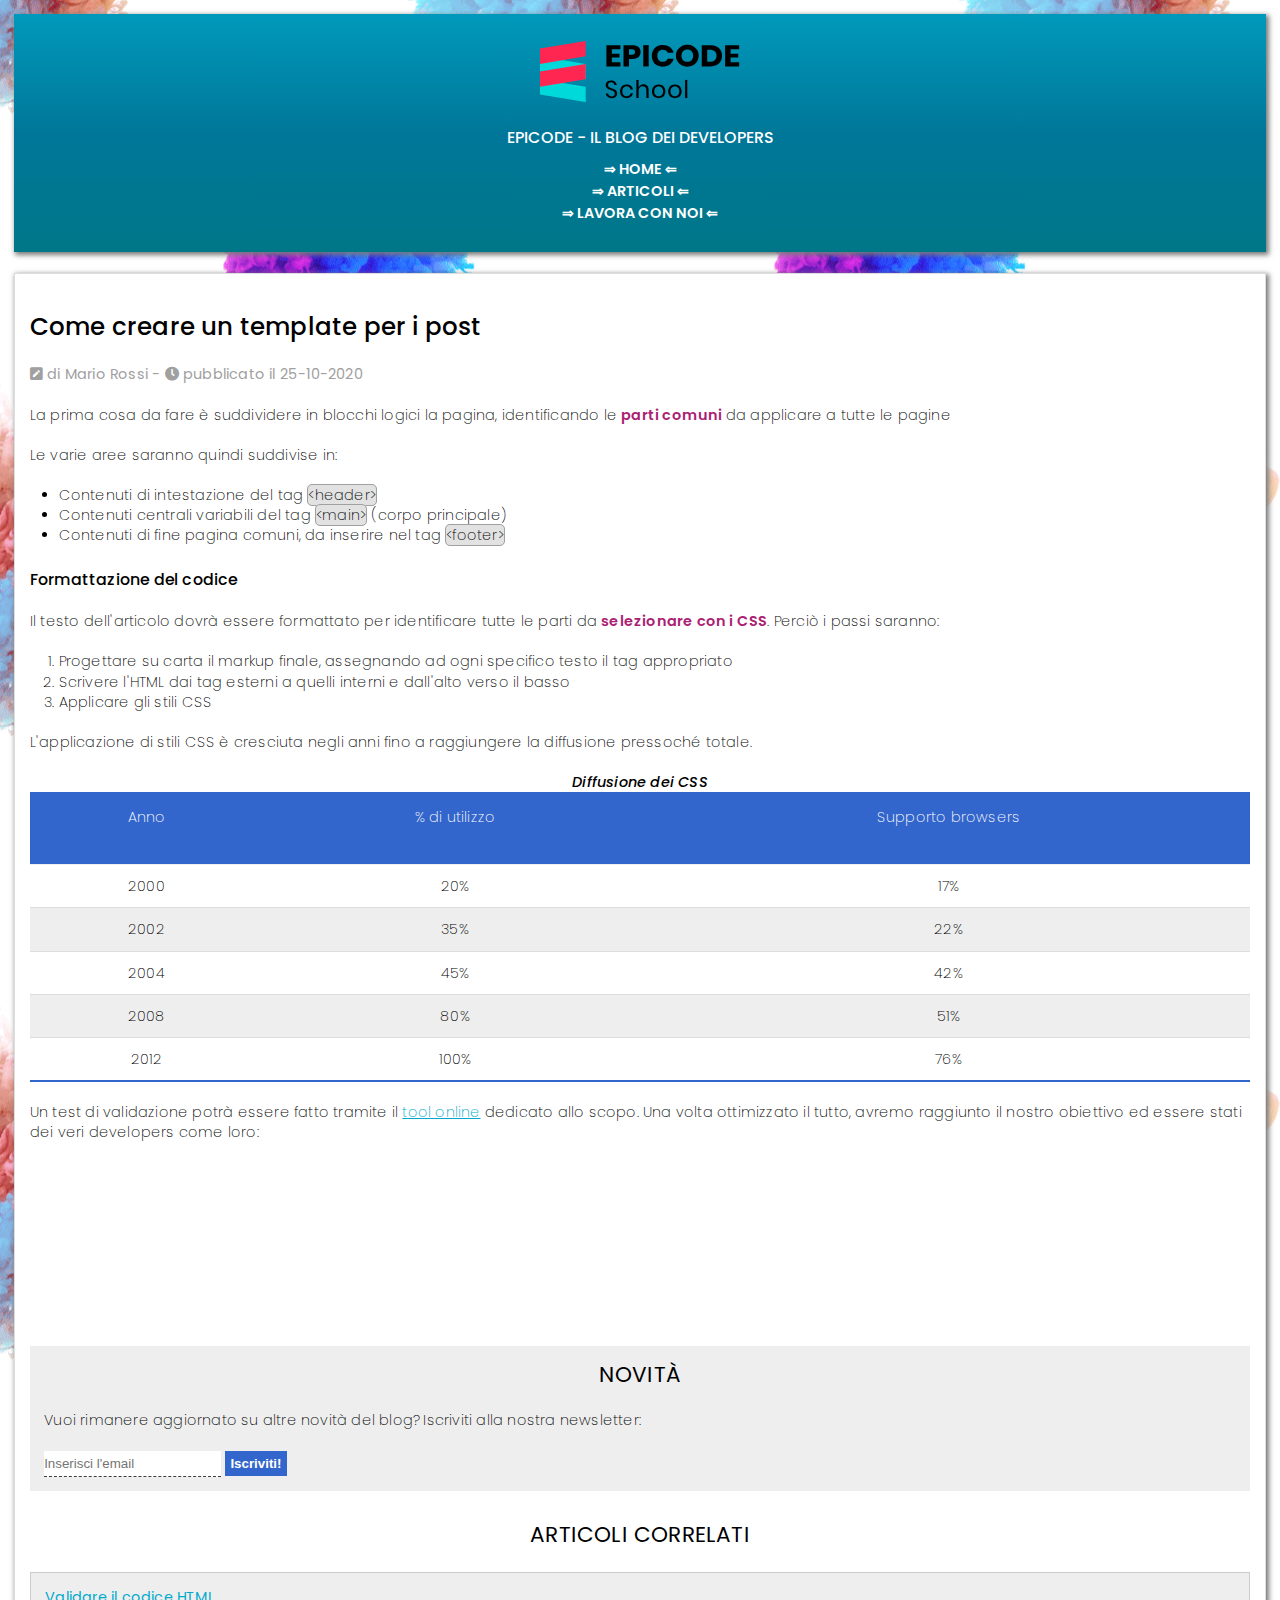
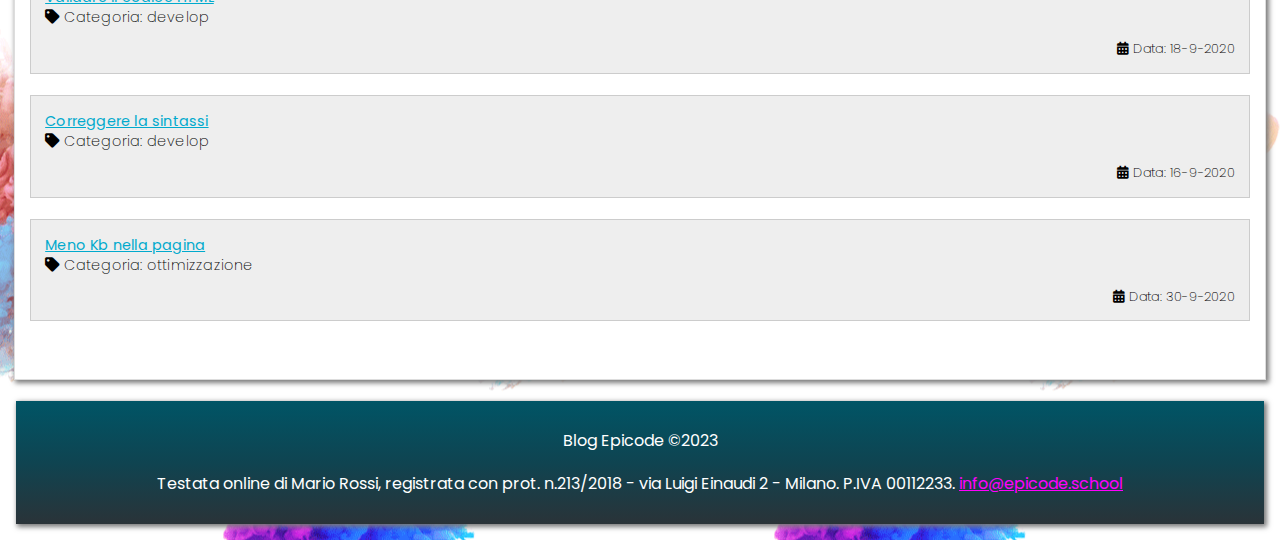
<file: S1-L4-Formattazione_elementi/index.html>
<!DOCTYPE html>
<html lang="it">
  <head>
    <meta charset="utf-8" />
    <title>Sviluppo di una pagina web - Blog Epicode</title>
    <meta
      name="description"
      content="Primi passi operativi per creare un modello di pagina HTML per un post. Scopri come iniziare in modo facile."
    />
    <meta name="viewport" content="width=device-width, initial-scale=1" />
    <link rel="stylesheet" href="./assets/css/reset.css" />
    <link rel="stylesheet" href="./assets/css/font-awesome.css" />
    <link rel="stylesheet" href="https://cdnjs.cloudflare.com/ajax/libs/font-awesome/5.15.4/css/all.min.css" integrity="sha512-1ycn6IcaQQ40/MKBW2W4Rhis/DbILU74C1vSrLJxCq57o941Ym01SwNsOMqvEBFlcgUa6xLiPY/NS5R+E6ztJQ==" crossorigin="anonymous" referrerpolicy="no-referrer" />
    <link rel="stylesheet" href="./assets/css/style.css" />
  </head>
  <body>
    <header>
      <div>
        <img
          src="assets/img/logo.svg"
          alt="logo del blog"
        />
        <h2>Epicode - Il blog dei developers</h2>
      </div>
      <nav>
        <ul>
          <li><a href="#">&rArr; Home &lArr;</a></li>
          <li><a href="#">&rArr; Articoli &lArr;</a></li>
          <li><a href="#">&rArr; Lavora con noi &lArr;</a></li>
        </ul>
      </nav>
    </header>
    <main>
      <article>
        <h1>Come creare un template per i post</h1>
        <h4><i class="fas fa-pen-square"></i> di Mario Rossi - <i class="fas fa-clock"></i><span> pubblicato il 25-10-2020</span></h3>
        <p>
          La prima cosa da fare è suddividere in blocchi logici la pagina,
          identificando le <b>parti comuni </b> da applicare a tutte le
          pagine
        </p>
        <p>Le varie aree saranno quindi suddivise in:</p>
        <ul>
          <li>Contenuti di intestazione del tag <code>&lt;header&gt;</code></li>
          <li>
            Contenuti centrali variabili del tag
            <code>&lt;main&gt;</code> (corpo principale)
          </li>
          <li>
            Contenuti di fine pagina comuni, da inserire nel tag
            <code>&lt;footer&gt;</code>
          </li>
        </ul>
        <h2>Formattazione del codice</h2>
        <p>
          Il testo dell'articolo dovrà essere formattato per identificare tutte
          le parti da <b>selezionare con i CSS</b>. Perciò i passi
          saranno:
        </p>
        <ol>
          <li>
            Progettare su carta il markup finale, assegnando ad ogni specifico
            testo il tag appropriato
          </li>
          <li>
            Scrivere l'HTML dai tag esterni a quelli interni e dall'alto verso
            il basso
          </li>
          <li>Applicare gli stili CSS</li>
        </ol>
        <p>
          L'applicazione di stili CSS è cresciuta negli anni fino a raggiungere
          la diffusione pressoché totale.
        </p>
        <table>
          <caption>
            Diffusione dei CSS
          </caption>
          <thead>
            <tr>
              <th>Anno</th>
              <th>% di utilizzo</th>
              <th>Supporto browsers</th>
            </tr>
          </thead>
          <tbody>
            <tr>
              <td>2000</td>
              <td>20&percnt;</td>
              <td>17&percnt;</td>
            </tr>
            <tr class="pari">
              <td>2002</td>
              <td>35%</td>
              <td>22%</td>
            </tr>  
            <tr>
              <td>2004</td>
              <td>45&percnt;</td>
              <td>42&percnt;</td>
            </tr>
            <tr class="pari">
              <td>2008</td>
              <td>80%</td>
              <td>51%</td>
            </tr>   
            <tr>
              <td>2012</td>
              <td>100&percnt;</td>
              <td>76&percnt;</td>
            </tr>
          </tbody>
        </table>
        <p>
          Un test di validazione potrà essere fatto tramite il
          <a
            href="https://jigsaw.w3.org/css-validator/"
            target="blank"
            title="Validatore CSS online del W3C"
            >tool online</a
          >
          dedicato allo scopo. Una volta ottimizzato il tutto, avremo raggiunto
          il nostro obiettivo ed essere stati dei veri developers come loro:
        </p>
        <iframe
          src="https://www.youtube.com/embed/dvOvHXruEDM"
          title="YouTube video player"
          allow="accelerometer; autoplay; clipboard-write; encrypted-media; gyroscope; picture-in-picture"
          allowfullscreen
        ></iframe>
        <section id="newsletter">
          <p id="tn">novità</p>
          <p>Vuoi rimanere aggiornato su altre novità del blog? Iscriviti alla nostra newsletter:</p>
          <form action="index.html" method="post">
              <input type="mail" name="mail" id="mail" placeholder="Inserisci l'email">
              <input type="submit" value="Iscriviti!">
          </form>
        </section>
      </article>
      <aside>
        <p id="ac">Articoli correlati</p>
        <section class="relart">
          <p><a href="#">Validare il codice HTML</a></p>
          <p><i class="fas fa-tag"></i> Categoria: develop</p>
          <p class="calendar"><i class="fas fa-calendar-alt"></i> Data: 18-9-2020</p>
        </section>
        <section class="relart">
          <p><a href="#">Correggere la sintassi</a></p>
          <p><i class="fas fa-tag"></i> Categoria: develop</p>
          <p class="calendar"><i class="fas fa-calendar-alt"></i> Data: 16-9-2020</p>
        </section>
        <section class="relart">
          <p><a href="#">Meno Kb nella pagina</a></p>
          <p><i class="fas fa-tag"></i> Categoria: ottimizzazione</p>
          <p class="calendar"><i class="fas fa-calendar-alt"></i> Data: 30-9-2020</p>
    </aside>
    </main>
    <footer>
      <p>Blog Epicode &copy;2023</p>
      <address>
        Testata online di Mario Rossi, registrata con prot. n.213/2018 - via
        Luigi Einaudi 2 - Milano. P.IVA 00112233.
        <a
          href="mailto:info@epicode.school"
          title="contattami per informazioni/lavoro/privacy"
          >info@epicode.school</a
        >
      </address>
    </footer>
  </body>
</html>
</file>
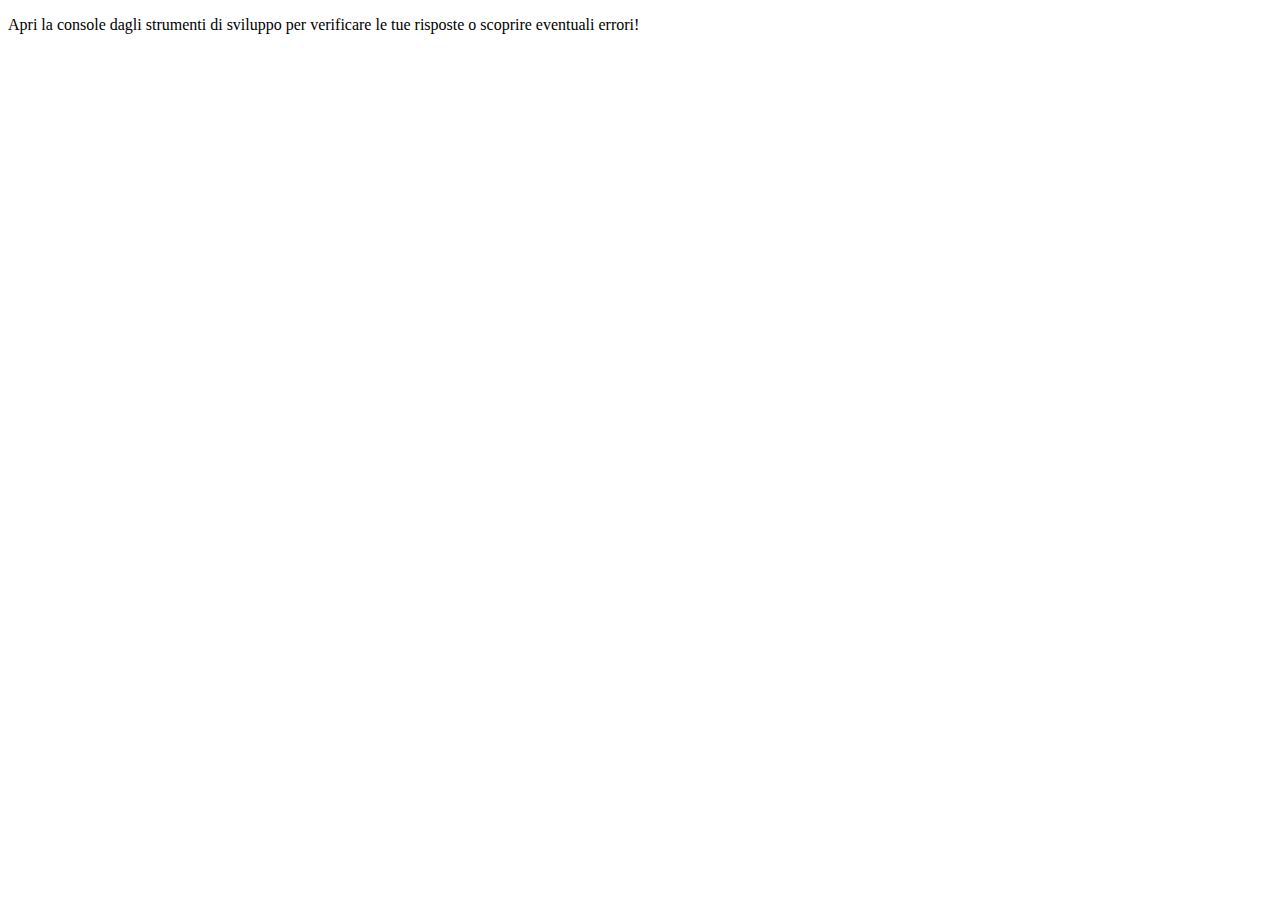
<file: S2-L1_Introduzione_Javascript/index.html>
<!DOCTYPE html>
<html lang="en">
  <head>
    <meta charset="UTF-8" />
    <meta name="viewport" content="width=device-width, initial-scale=1.0" />
    <title>Esercizi JS</title>
  </head>
  <body>
    <main>
      <p>
        Apri la console dagli strumenti di sviluppo per verificare le tue
        risposte o scoprire eventuali errori!
      </p>
    </main>
    <script src="D1.js"></script>
  </body>
</html>
</file>
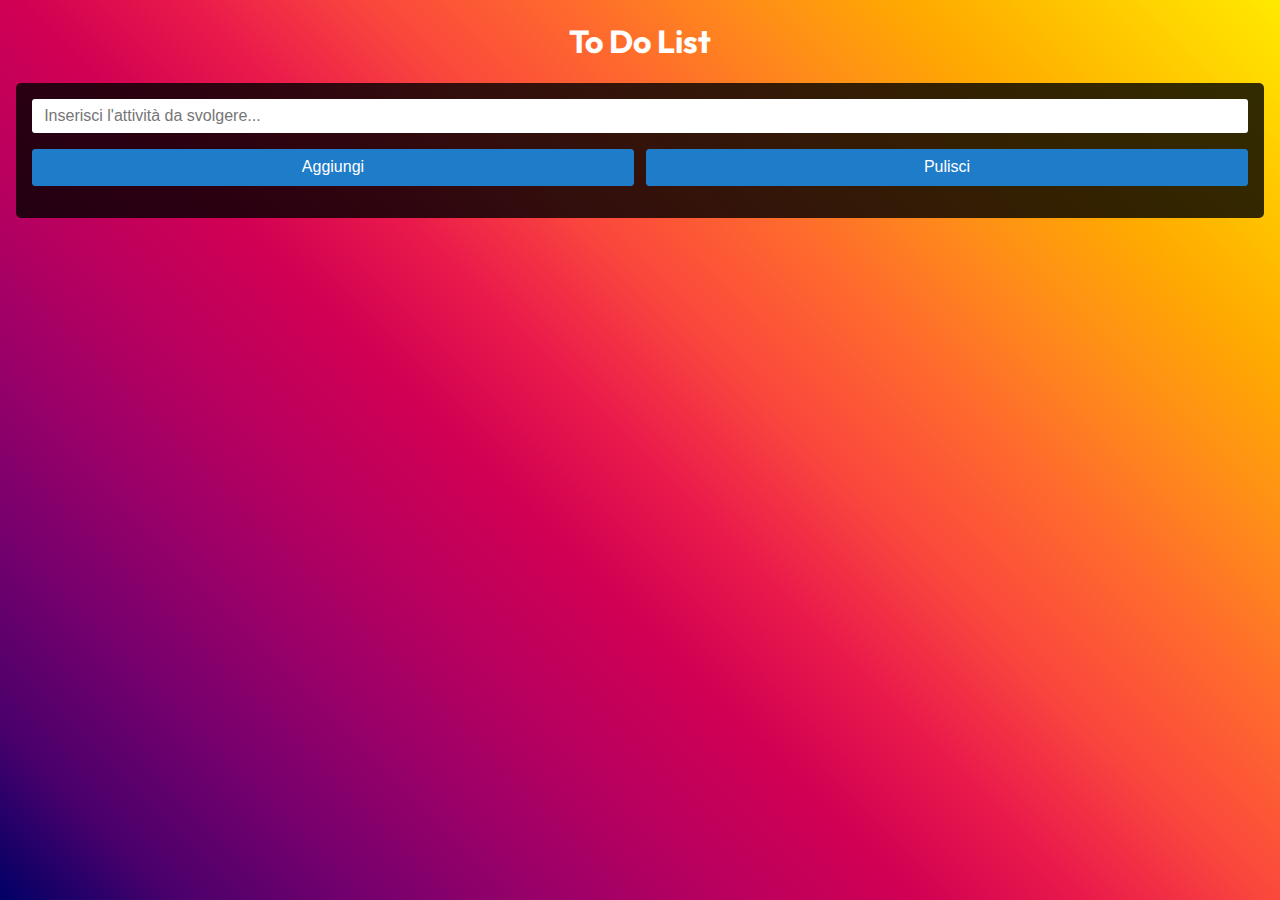
<file: S3-L3_DOM_Events_Form_Validation_BOM/index.html>
<!DOCTYPE html>
<html lang="en">
<head>
    <meta charset="UTF-8">
    <meta name="viewport" content="width=device-width, initial-scale=1.0">
    <title>EPICODE :: ToDo Application</title>
    <link rel="stylesheet" href="https://cdnjs.cloudflare.com/ajax/libs/font-awesome/6.7.1/css/all.min.css" integrity="sha512-5Hs3dF2AEPkpNAR7UiOHba+lRSJNeM2ECkwxUIxC1Q/FLycGTbNapWXB4tP889k5T5Ju8fs4b1P5z/iB4nMfSQ==" crossorigin="anonymous" referrerpolicy="no-referrer" />
    <link rel="stylesheet" href="./assets/css/style.css">
</head>
<body>
    <main>
        <h1>To Do List</h1>
        <section class="input">
            <form action="#" autocomplete="on">
                <div>
                    <input type="text" placeholder="Inserisci l'attività da svolgere..." required>
                </div>
                <div>
                    <button type="submit">Aggiungi</button>
                    <button type="reset" id="reset">Pulisci</button>
                </div>
            </form>
            <table></table>
        </section>
    </main>
    <script src="./assets/js/script.js"></script>
</body>
</html>
</file>
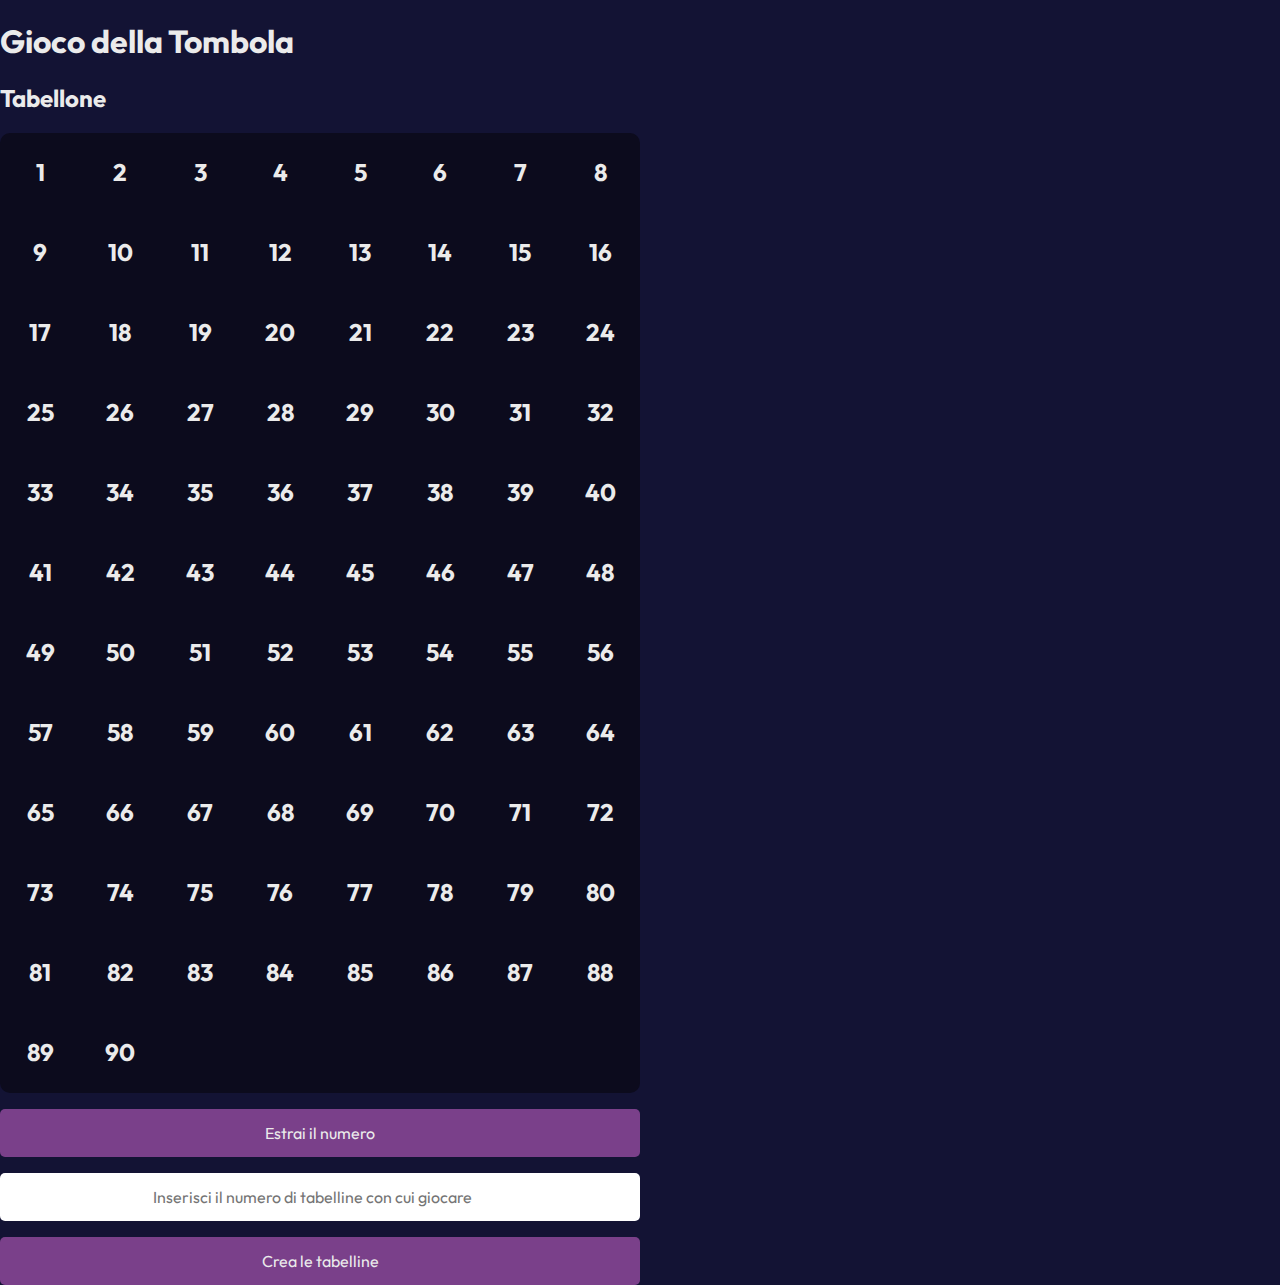
<file: S3-L4_L4_Coding_Live_Calendario/index.html>
<!DOCTYPE html>
<html lang="it">
<head>
    <meta charset="UTF-8">
    <meta name="viewport" content="width=device-width, initial-scale=1.0">
    <link rel="stylesheet" href="./assets/css/style.css">
    <title>EPICODE :: Gioco Tombola</title>
</head>
<body>
    <div class="container">
        <h1>Gioco della Tombola</h1>
        <h2>Tabellone</h2>
        <div id="tabellone">
            
        </div>
        <div id="control">
                <button>Estrai il numero</button>
        </div>
    </div>
    <div class="user">
        <div id="tabelline">
            <input type="number" placeholder="Inserisci il numero di tabelline con cui giocare" >
            <button>Crea le tabelline</button>
        </div>
    </div>
    <script src="./assets/js/script.js"></script>
</body>
</html>
</file>
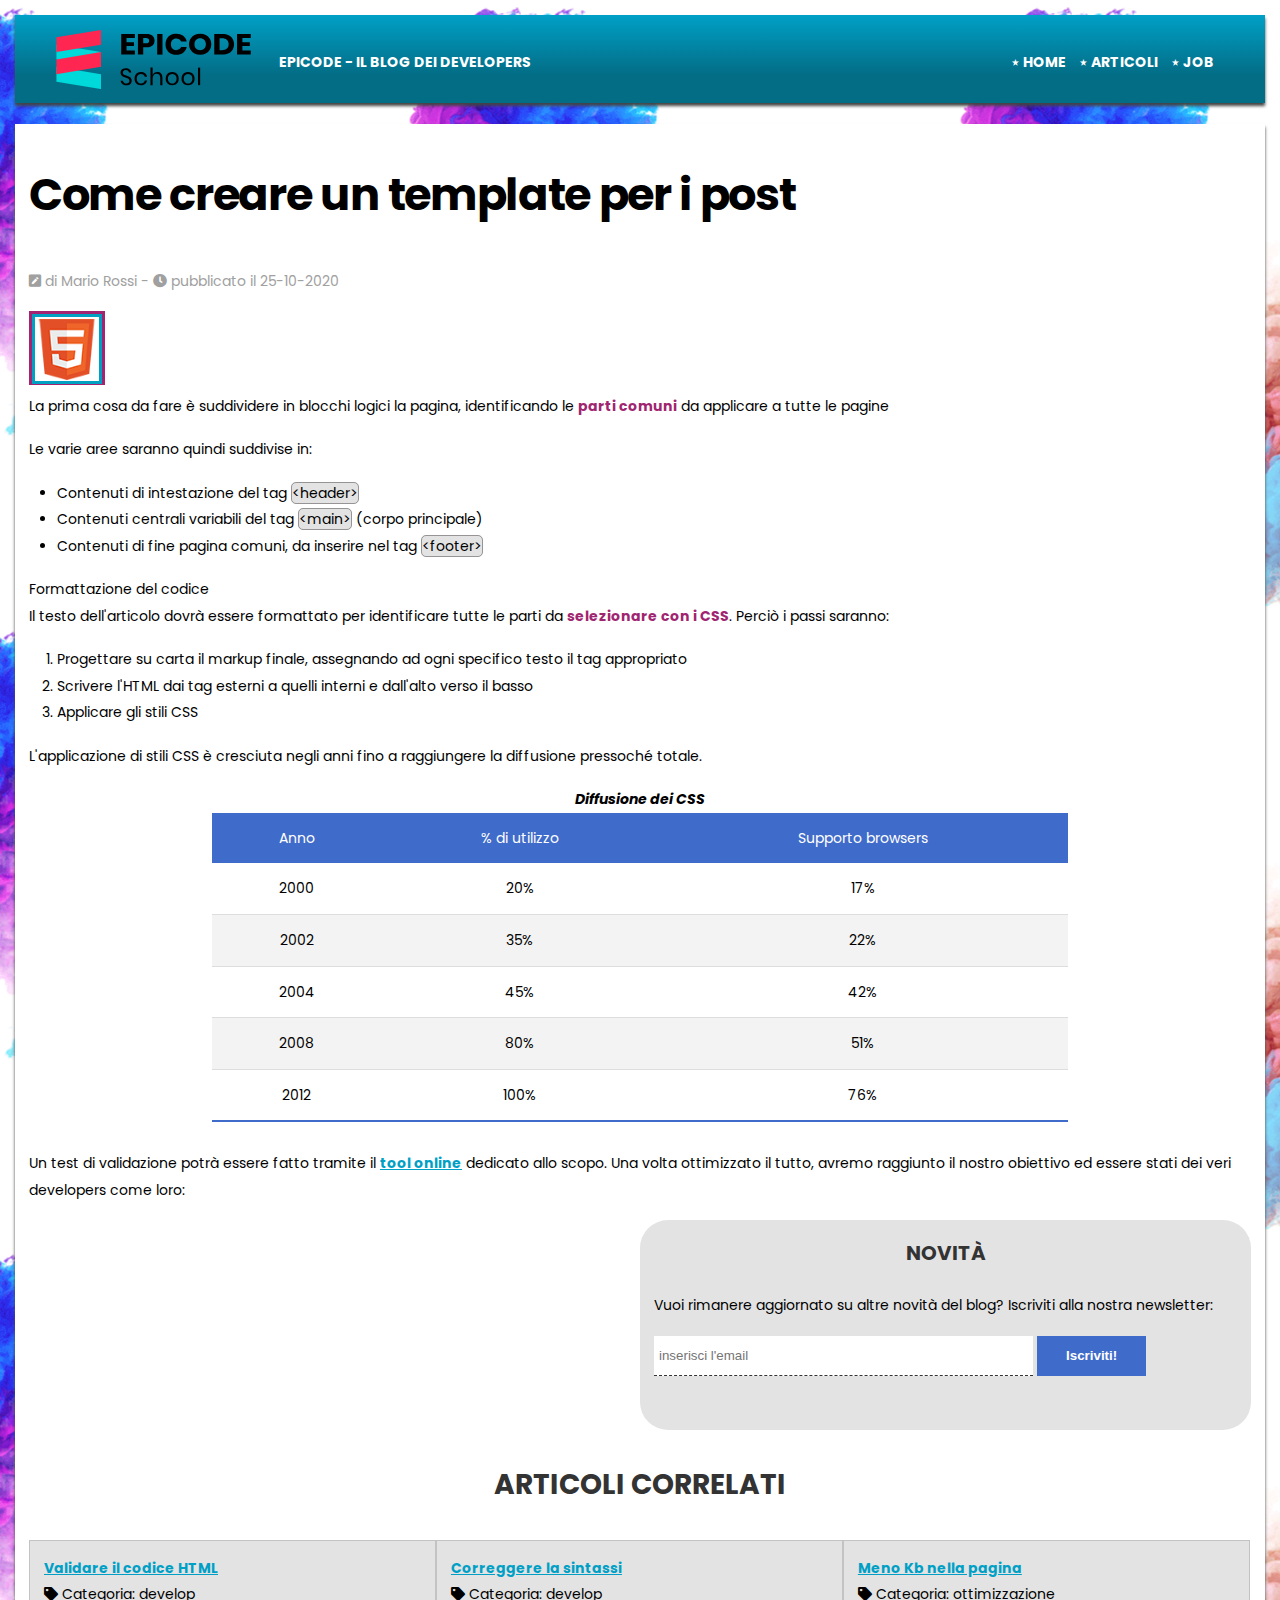
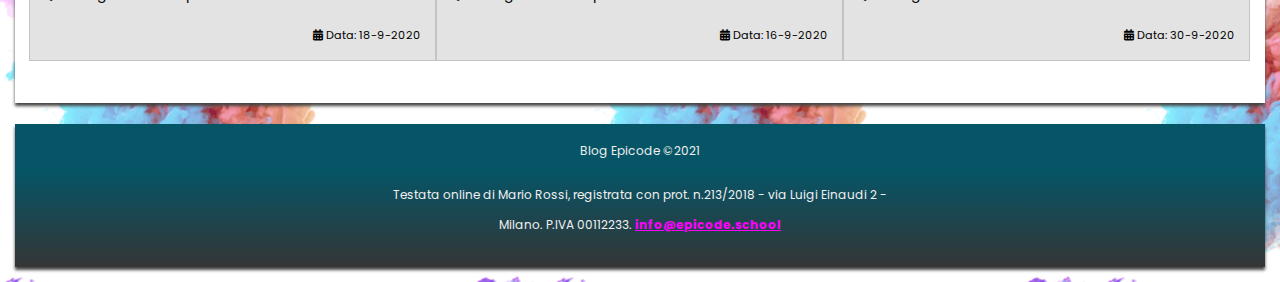
<file: S5_L1_UX-UI/base_di_partenza/index.html>
<!DOCTYPE html>
<html lang="it">

<head>
    <meta charset="utf-8">
    <title>Sviluppo di una pagina web - Blog Epicode</title>
    <meta name="description"
        content="Primi passi operativi per creare un modello di pagina HTML per un post. Scopri come iniziare in modo facile.">
    <meta name="viewport" content="width=device-width, initial-scale=1">
    <link rel="preconnect" href="https://fonts.gstatic.com">
    <link href="https://fonts.googleapis.com/css2?family=Poppins&display=swap" rel="stylesheet">
    <link rel="stylesheet" href="./assets/css/font-awesome.css">
    <link rel="stylesheet" href="./assets/css/reset.css">
    <link rel="stylesheet" href="./assets/css/style.css">
</head>

<body>
    <header>
        <div>
            <img src="./assets/img/logo.svg" alt="logo del blog" width="250" height="60">
            <p>Epicode - Il blog dei developers</p>
        </div>
        <nav>
            <ul>
                <li><a href="index.html" title="Home Page">Home</a></li>
                <li><a href="articoli.html" title="Elenco degli articoli tecnici pubblicati">Articoli</a></li>
                <li><a href="contatti.html" title="Candidati inviando un tuo cv">Job</a></li>
            </ul>
        </nav>

    </header>

    <hr>

    <main>
        <article>
            <h1>Come creare un template per i post</h1>
            <p><i class="fas fa-pen-square"></i> di Mario Rossi - <span><i class="fas fa-clock"></i> pubblicato il
                    25-10-2020</span></p>
            <div id="badge">
                <img src="./assets/img/badge.png" alt="Logo HTML5" class="badge">
            </div>
            <p>La prima cosa da fare è suddividere in blocchi logici la pagina, identificando le <strong>parti
                    comuni</strong> da applicare a tutte le pagine</p>

            <p>Le varie aree saranno quindi suddivise in:</p>
            <ul>
                <li>Contenuti di intestazione del tag <code>&lt;header&gt;</code></li>
                <li>Contenuti centrali variabili del tag <code>&lt;main&gt;</code> (corpo principale)</li>
                <li>Contenuti di fine pagina comuni, da inserire nel tag <code>&lt;footer&gt;</code></li>
            </ul>

            <h2>Formattazione del codice</h2>
            <p>Il testo dell'articolo dovrà essere formattato per identificare tutte le parti da <strong>selezionare con
                    i CSS</strong>. Perciò i passi saranno:</p>
            <ol>
                <li>Progettare su carta il markup finale, assegnando ad ogni specifico testo il tag appropriato</li>
                <li>Scrivere l'HTML dai tag esterni a quelli interni e dall'alto verso il basso</li>
                <li>Applicare gli stili CSS</li>
            </ol>

            <p>L'applicazione di stili CSS è cresciuta negli anni fino a raggiungere la diffusione pressoché totale.</p>

            <table>
                <caption>Diffusione dei CSS</caption>
                <thead>
                    <tr>
                        <th>Anno</th>
                        <th>% di utilizzo</th>
                        <th>Supporto browsers</th>
                    </tr>
                </thead>
                <tbody>
                    <tr>
                        <td>2000</td>
                        <td>20&percnt;</td>
                        <td>17&percnt;</td>
                    </tr>
                    <tr>
                        <td>2002</td>
                        <td>35&percnt;</td>
                        <td>22&percnt;</td>
                    </tr>
                    <tr>
                        <td>2004</td>
                        <td>45&percnt;</td>
                        <td>42&percnt;</td>
                    </tr>
                    <tr>
                        <td>2008</td>
                        <td>80&percnt;</td>
                        <td>51&percnt;</td>
                    </tr>
                    <tr>
                        <td>2012</td>
                        <td>100&percnt;</td>
                        <td>76&percnt;</td>
                    </tr>
                </tbody>
            </table>

            <p>Un test di validazione potrà essere fatto tramite il <a href="https://jigsaw.w3.org/css-validator/"
                    target="blank" title="Validatore CSS online del W3C">tool online</a> dedicato allo scopo. Una volta
                ottimizzato il tutto, avremo raggiunto il nostro obiettivo ed essere stati dei veri developers come
                loro:</p>

            <iframe width="300" height="300" src="https://www.youtube.com/embed/dvOvHXruEDM"
                title="YouTube video player"
                allow="accelerometer; autoplay; clipboard-write; encrypted-media; gyroscope; picture-in-picture"
                allowfullscreen></iframe
            ><section>
                <h2>Novità</h2>
                <p>Vuoi rimanere aggiornato su altre novità del blog? Iscriviti alla nostra newsletter:</p>

                <form method="POST" action="elabora_form.php">
                    <fieldset>
                        <input type="email" name="user_email" id="user_email" placeholder="inserisci l'email" required>
                        <button type="submit">Iscriviti!</button>
                    </fieldset>
                </form>
            </section>

        </article>

        <aside>
            <h2>Articoli correlati</h2>
            <div>
                <a href="post2.html"
                    title="Passaggi guidati per validare correttamente tutto il codice sviluppato">Validare il codice
                    HTML</a>
                <p><i class="fas fa-tag"></i> Categoria: develop</p>
                <p><i class="fas fa-calendar-alt"></i> Data: 18-9-2020</p>
            </div
            ><div>
                <a href="post3.html"
                    title="Passaggi guidati per controllare e correggere tutto il codice sviluppato">Correggere la
                    sintassi</a>
                <p><i class="fas fa-tag"></i> Categoria: develop</p>
                <p><i class="fas fa-calendar-alt"></i> Data: 16-9-2020</p>
            </div
            ><div>
                <a href="post4.html" title="Consigli ed approcci per ridurre il peso della pagina">Meno Kb nella
                    pagina</a>
                <p><i class="fas fa-tag"></i> Categoria: ottimizzazione</p>
                <p><i class="fas fa-calendar-alt"></i> Data: 30-9-2020</p>
            </div>
        </aside>
    </main>

    <hr>

    <footer>
        <p>Blog Epicode &copy;2021</p>
        <address>Testata online di Mario Rossi, registrata con prot. n.213/2018 - via Luigi Einaudi 2 - Milano. P.IVA
            00112233. <a href="mailto:info@epicode.school"
                title="contattami per informazioni/lavoro/privacy">info@epicode.school</a></address>
    </footer>

</body>

</html>
</file>
<file: S1-L4-Formattazione_elementi/assets/css/style.css>
/* IMPOSTAZIONI GENERALI */
@import url('https://fonts.googleapis.com/css2?family=Montserrat:ital,wght@0,100..900;1,100..900&family=Poppins:ital,wght@0,100;0,200;0,300;0,400;0,500;0,600;0,700;0,800;0,900;1,100;1,200;1,300;1,400;1,500;1,600;1,700;1,800;1,900&display=swap');
html {
    margin: 0 auto;
    font-family: 'Poppins', Georgia, 'Times New Roman', Times, serif;
    font-size: 16px;
}

body {
    background-image: url(../img/sfondo.png);
    background-position: center right;
    line-height: 1.4;
}
/* HEADER */
header {
    margin: 1em;
    padding: 1.8em;
    text-align: center;
    text-transform: uppercase;
    background: rgb(0,153,187);
    background: linear-gradient(180deg, rgba(0,153,187,1) 0%, rgba(0,119,153,1) 50%, rgba(0,119,136,1) 100%);
    -webkit-box-shadow: 2px 2px 5px 1px #7A7A7A; 
    -moz-box-shadow: 2px 2px 5px 1px #7A7A7A; 
    box-shadow: 2px 2px 5px 1px #7A7A7A;
    font-weight: 600;
    font-size: 0.9em;
}
header img {
    display: inline-block;
    width: 200px;
    margin-bottom: 10px;
}
header h2  {
    color: white;
    margin: 10px 0;
}
header ul li {
    margin: 2px;
    list-style: none;
}
header a {
    text-decoration: none;
    color: white;
}
/* MAIN */
main {
    margin: 1.5em 1em;
    padding: 2.5em 1em;
    background-color: white;
    border: 1px solid #dddddd;
    -webkit-box-shadow: 2px 2px 5px 1px #7A7A7A; 
    -moz-box-shadow: 2px 2px 5px 1px #7A7A7A; 
    box-shadow: 2px 2px 5px 1px #7A7A7A;
    font-weight: 290;
    font-size: 0.9em;
    letter-spacing: 0.2px;
}
/* ELEMENTI NEL MAIN - ARTICLE */
h1 {
    font-size: 1.7em;
    font-weight: 450;
}
h2 {
    font-size: 1.1em;
    font-weight: 450;
    margin-top: 1.5em;
}
h4 {
    margin: 20px 0;
    color: #9fa09f;
    font-weight: 400;
}
h3 {
    margin-bottom: 0;
}
b {
    color: #aa2072;
    font-weight: 600;
}
p {
    margin: 20px 0;
}
ul li {
    margin-left: 2em;
    list-style: disc;
}
ol li {
    margin-left: 2em;
    list-style: decimal;
}
code {
    background-color: #e2e2e2;
    border: 1px solid #9fa09f;
    border-radius: 5px;
}
a {
    color: #01aacd;
}
iframe {
    width: 100%;
    border-radius: 20px;
}
/* TABELLE */
table{
    width: 100%;
    border-bottom: 2px solid #3366cc;
}
table caption {
    font-style: italic;
    font-weight: 500;
}
table th {
    height: 3em;
    padding: 1em;
    color: white;
    background-color: #3366cc;
}
table td {
    vertical-align: middle ;
    border-top: 1px solid #eeeeee;
    border-bottom: 1px solid #ddddde;
}
table tr {
    height: 3em;
    padding: 1em;
    text-align: center;
}
.pari {
    background-color: #eeeeee;
}
#newsletter {
    background-color: #eeeeee;
    padding: 1em;
    margin: 2em 0;
}
#tn {
    text-transform: uppercase;
    text-align: center;
    font-size: 1.5em;
    margin-top: 0;
    font-weight: 400;
}
/* FORM */
input[type=mail]{
    padding: 5px 0;
    border-top: 0;
    border-left: 0;
    border-right: 0;
    border-bottom: 1px dashed #3c3c3c;
}
input[type=submit] {
    color: white;
    background-color: #3366cc;
    border: 0;
    font-weight: bold;
    padding: 5px;
}
/* ELEMENTI NELL' ASIDE */
#ac {
    text-transform: uppercase;
    text-align: center;
    font-size: 1.5em;
    margin-top: 0;
    font-weight: 400;
}
aside section {
    background-color: #eeeeee;
    padding: 1em;
    margin: 1.5em 0;
    border: 1px solid #cccccc;
}
aside a {
    font-weight: 400;
}
aside section p {
    padding: 0;
    margin:0;
}
aside section p.calendar {
    text-align: right;
    margin-top: 1em;
    font-size: 0.9em;
}
/* FOOTER */
footer {
    margin: 1em;
    padding: 1.8em;
    text-align: center;
    background: rgb(0,85,102);
    background: linear-gradient(180deg, rgba(0,85,102,1) 0%, rgba(15,68,81,1) 50%, rgba(42,51,56,1) 100%);-webkit-box-shadow: 2px 2px 5px 1px #7A7A7A; 
    -moz-box-shadow: 2px 2px 5px 1px #7A7A7A; 
    box-shadow: 2px 2px 5px 1px #7A7A7A;
    color: white;
}
footer p {
    margin-top: 0;
}
footer a {
    text-decoration: none;
    color: #ff00fe;
    text-decoration: underline;
}
</file>
<file: S3-L3_DOM_Events_Form_Validation_BOM/assets/css/style.css>
@import url('https://fonts.googleapis.com/css2?family=Montserrat:ital,wght@0,100..900;1,100..900&family=Outfit:wght@100..900&family=Roboto:ital,wght@0,100;0,300;0,400;0,500;0,700;0,900;1,100;1,300;1,400;1,500;1,700;1,900&display=swap');
html {
    height: 100%;
}

body {
    font-family: "Outfit", Arial, Helvetica, sans-serif;
    background-image: linear-gradient(
        45deg,
        hsl(240deg 100% 20%) 0%,
        hsl(281deg 100% 21%) 8%,
        hsl(304deg 100% 23%) 17%,
        hsl(319deg 100% 30%) 25%,
        hsl(329deg 100% 36%) 33%,
        hsl(336deg 100% 41%) 42%,
        hsl(346deg 83% 51%) 50%,
        hsl(3deg 95% 61%) 58%,
        hsl(17deg 100% 59%) 67%,
        hsl(30deg 100% 55%) 75%,
        hsl(40deg 100% 50%) 83%,
        hsl(48deg 100% 50%) 92%,
        hsl(55deg 100% 50%) 100%
      );
      margin: 0 auto;
      padding: 0 1em;
}


section {
    background-color: rgba(0, 0, 0, 0.8);
    height: 100%;
    padding: 1em;
    border-radius: 5px;
}

h1 {
    color: white;
    text-align: center;
}
input {
    height: 2em;
    border: none;
    border-radius: 3px;
    width: -webkit-fill-available;
    width: -moz-available;
    width: fill-available;
    padding-left: 1%;
    margin-bottom: 1em;
    font-size: 1em;
}

button {
    display: inline-block;
    height: 2.3em;
    width: 49.5%;
    border: 1px solid rgb(31, 124, 201);;
    background: rgb(31, 124, 201);
    color: white;
    border-radius: 3px;
    cursor: pointer;
    font-size: 1em;

}
#reset {
    float: inline-end
}
button.btnList {
    display: inline-block;
    width: 2em;
    height: 2em;
    margin: -0.25em 0.1em;
    font-size: 1em;
}
table {
    background: white;
    padding: 0;
    margin-top: 1em;
    border-radius: 5px;
    width: 100%;
    border-collapse: collapse;
}
td {
    padding: 0.5em 1em;
}
tr:nth-child(even) {
    background-color: rgba(172, 77, 196, 0.2);
  }
td.toComplete {
    text-decoration: line-through;
    color: grey;
}
span {
    display: inline-block;
    float: inline-end;
    margin-right: 1em;
    font-size: 0.75em;
    margin-top: 0.5em;
}
</file>
<file: S3-L4_L4_Coding_Live_Calendario/assets/css/style.css>
@import url('https://fonts.googleapis.com/css2?family=Montserrat:ital,wght@0,100..900;1,100..900&family=Outfit:wght@100..900&family=Roboto:ital,wght@0,100;0,300;0,400;0,500;0,700;0,900;1,100;1,300;1,400;1,500;1,700;1,900&display=swap');

* {
    box-sizing: border-box;
}
body {
    margin: 0;
    background-color: #131334;
    color: #ebebeb;
    font-family: "Outfit", sans-serif;
}
.container {
    display: inline-block;
    width: 50%;
    margin: auto;
}

.user {
    display: inline-block;
    width: 50%;
    margin: auto;
}

#tabellone {
    background-color: #0c0b1d;
    color: #ebebeb;
    border-radius: 10px;
}

#tabellone h2 {
    padding-top: 0.5em;
    padding-left: 1em;
}

.cell {
    width: 5em;
    height: 5em;
    display: inline-block;
    cursor: pointer;
}

.cell h3 {
    text-align: center;
    font-size: 1.5rem;
}

.selCell {
    background-color: #ba51d7;
    border-radius: 50%;
}

input {
    margin-top: 1em; 
    width: 100%;
    height: 3em;
    border: none;
    border-radius: 5px;
    font-family: "Outfit", sans-serif;
    font-size: 1em;
    cursor: pointer;
    text-align: center;
}

button {
    background-color: #7a408a;
    color: #ebebeb;
    margin-top: 1em;
    width: 100%;
    height: 3em;
    border: none;
    border-radius: 5px;
    font-family: "Outfit", sans-serif;
    font-size: 1em;
    cursor: pointer;
}
</file>
<file: S5_L1_UX-UI/base_di_partenza/assets/css/style.css>
/* IMPOSTAZIONI GENERALI */
html {font-size: 62.5%;}
body { 
    font-family: Poppins, 'Helvetica Neue', sans-serif;
    font-size: 1.4rem;
    line-height: 1.5;
    padding: 15px;
    background-image: url('../img/sfondo.png');
    background-position: center center;
}
* {box-sizing: border-box;}
hr {display: none;} /* rimuove l'elemento */

/* HEADER */
header {
    background: rgb(0,160,198);
    background: linear-gradient(180deg, rgba(0,160,198,1) 0%, rgba(3,109,134,1) 68%);
    text-align: center;
    text-transform: uppercase;
    font-weight: bold;
    color: white;
    box-shadow: 0 3px 3px #444;
    margin-bottom: 1.5em;
    padding: 2em 1.5em;
}
header div img {
    margin-bottom: 20px;
}
header nav ul {
    margin: 0;
}
header nav li {
    display: inline-block;
    margin-right: 10px;
    list-style: none;
}
header nav li a {
    color: white;
    text-decoration: none;
}
header nav li a:hover {
    color: red;
}
header nav li a::before {
    content: "\22c6\0020";
}

/* MAIN */
main {
    background-color: #fff;
    box-shadow: 0 3px 3px #444;
    padding: 2em 1em;
    margin-bottom:1.5em ;
}
section { 
    background-color: #e3e3e3;
    padding: 1em;
    margin-bottom: 2em;
}
section h2 {
    text-align: center;
    color: #333;
    font-size: 2rem;
    font-weight: bold;
    text-transform: uppercase;
    margin-bottom: 1em;
}

/* ELEMENTI NEL MAIN - ARTICLE */
h1 {
    font-size: 2.6rem;
    font-weight: bold;
    letter-spacing: -0.03em;
    margin-bottom: 0.7em;
}
p, address, ul, ol, dl, blockquote {
    margin-bottom: 1.2em;
}
h1 + p {
    color: #a0a0a0;
}
ul, ol {
    margin-left: 2em;
}
a {
    color: #00A0C6;
    font-weight: bold;
}
strong {
    color: #a02571;
    font-weight: bold;
}
code {
    background-color: #e3e3e3;
    border: 1px solid #969494;
    border-radius: 5px;
}
iframe {
    width: 100%;
    height: auto;
    margin-bottom: 2em;
    border-radius: 20px;
}
.badge {
    width: 5em;
    padding: 0.1em;
    border: 3px solid #00A0C2;
}
#badge {
    display: inline-block;
    border: 3px solid #A32470;
    height: 74px;
    margin: 0;
}
/* TABELLE */
table {
    margin-bottom: 2em;
}
caption {
    font-weight: bold;
    font-style: italic;
}
thead tr {
    background-color: #3f6bca;
    color: #ffffff;
}
th, td {
    padding: 12px 15px;
    vertical-align: bottom;
    text-align: center;
}
tbody tr {
    border-bottom: 1px solid #dddddd;
}

tbody tr:nth-of-type(even) {
    background-color: #f3f3f3;
}

tbody tr:last-of-type {
    border-bottom: 2px solid #3f6bca;
}

/* FORM */
input {
    padding: 5px;
    border: 0;
    border-bottom: 1px dashed #333;
}
button {
    padding: 4px 7px;
    background-color: #3f6bca;
    border: 0;
    color: white;
    font-weight: bold;
}

/* ELEMENTI NELL' ASIDE */
aside h2 {
    text-align: center;
    color: #333;
    font-size: 2rem;
    font-weight: bold;
    text-transform: uppercase;
    margin-bottom: 1em;
}
aside div {
    background-color: #e3e3e3;
    border: 1px solid #c3c3c3;
    margin-bottom: 1em;
    padding: 1em;
}
aside div p:last-child {
    margin-bottom: 0;
    font-size: 0.8em;
    text-align: right;
}


/* FOOTER */
footer {
    background: rgb(53,53,53);
    background: linear-gradient(0deg, rgba(53,53,53,1) 0%, rgba(5,85,103,1) 68%);
    box-shadow: 0 3px 3px #444;
    color: #f0f0f0;
    padding: 1em;
    text-align: center;
    font-size: 1.2rem;
}
footer a {
    color: fuchsia;
}

@media screen and (min-width: 768px) {
    body {
        line-height: 1.7;
    }
    h1 {
       font-size: 3.2em; 
    }
    table {
        margin-inline: auto;
    }
    input {
        height: 3em;
        width: 65%;
    }
    button {
        height: 3em;
        padding: 0 5%;
    }
}

@media screen and (min-width: 1200px) {
    body {
        line-height: 1.9;
    }
    header {
        height: 6.25em;
        padding: 1em;
    }
    header div, header div p, header div img, header div nav {
        display: inline-block;
        align-content: center;
    }
    header div {
        float: left;
    }
    header div p {
        position: absolute;
        top: 3.5em;
    }
    header div img {
        margin: 0;
    }
    nav {
        position: absolute;
        top: 3.5em;
        right: 4em;
    }
    iframe, section {
        display: inline-block;
        width: 50%;
        margin-inline: auto;
        height: 15em;
        vertical-align: bottom;
        border-radius: 2em;
    }
    table {
        width: 70%;
    }
    aside h2 {
        font-size: 2em;
    }
    aside div {
        display: inline-block;
        width: 33.3%;
        margin-inline: auto;
    }
    footer p, footer address {
        width: 41%;
        margin-inline: auto;
        line-height: 2.5;
    }
}

@media print {
    body {
        width: 100%;
    }
    main {
        border: none;
        box-shadow: none;

    }
    header, section, iframe, aside, footer {
        display: none;
    }
    .badge > p {
        display: inline;
    }
}
</file>
